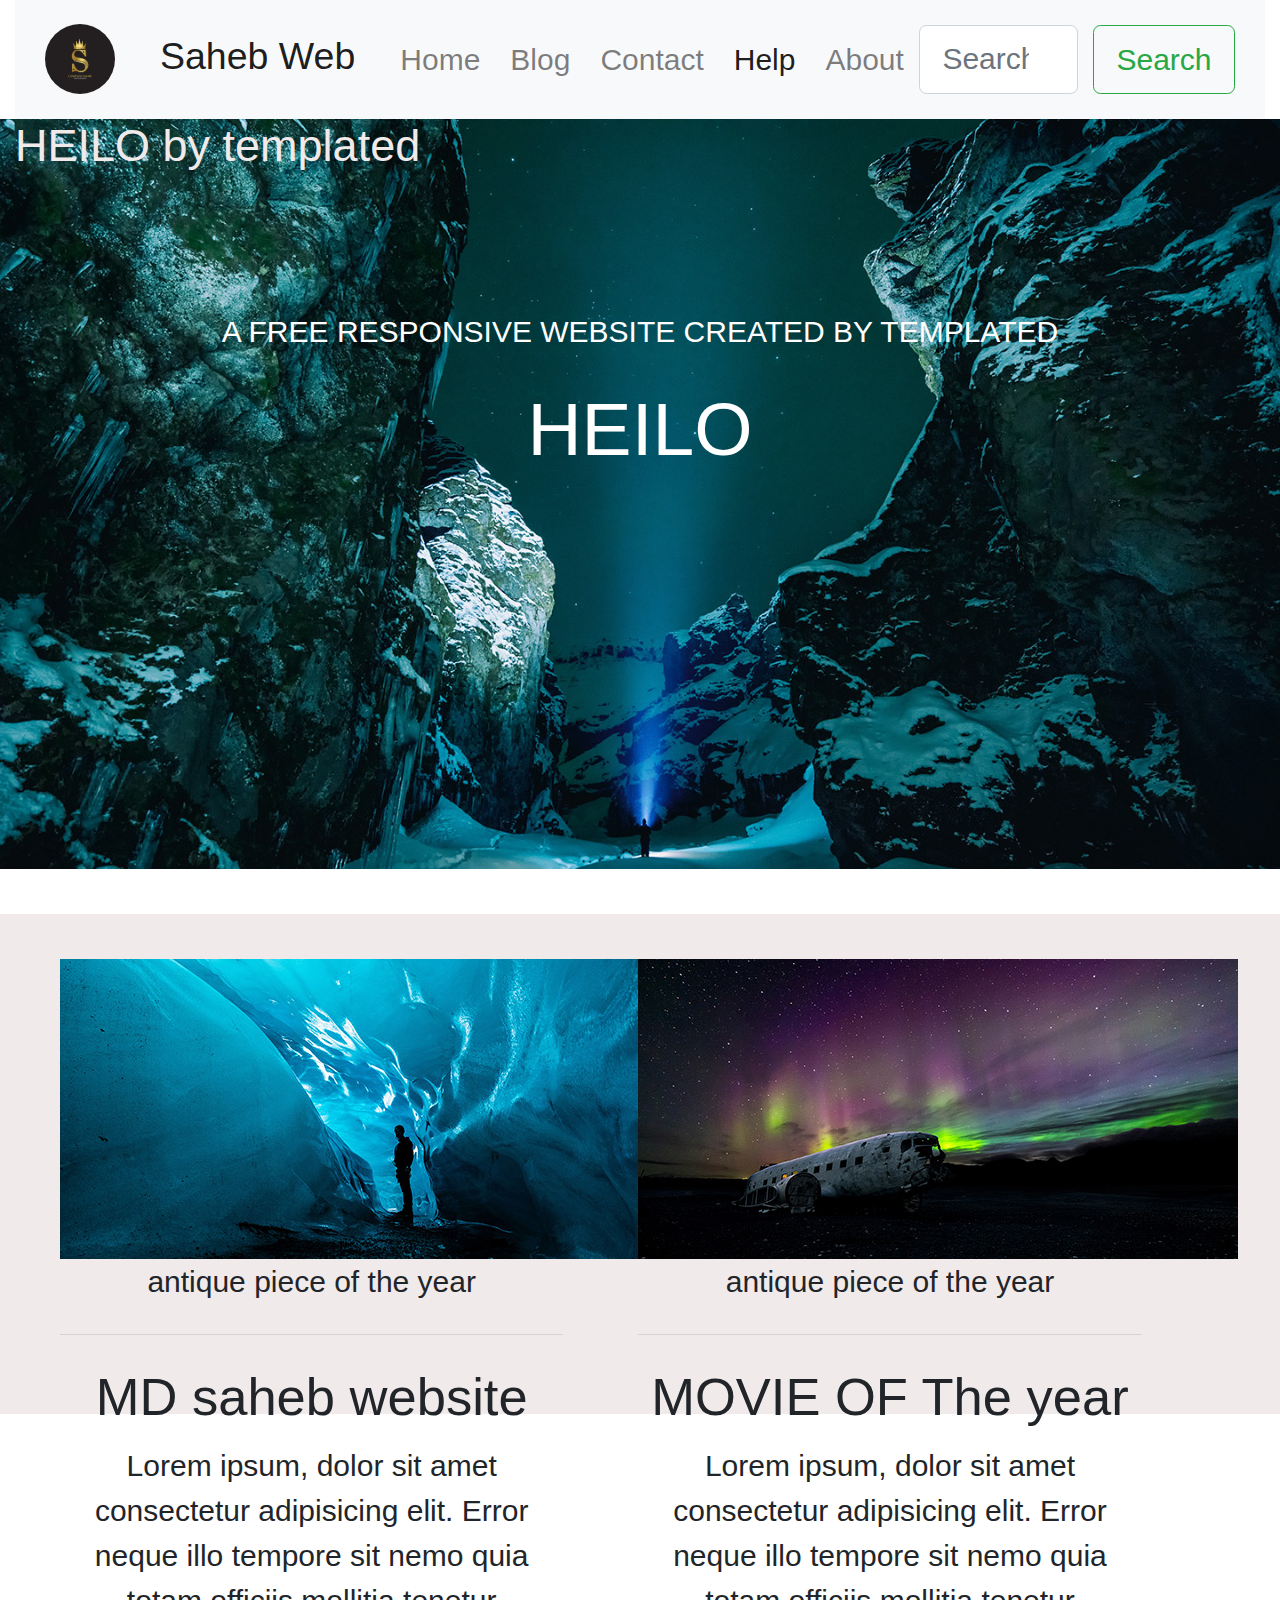
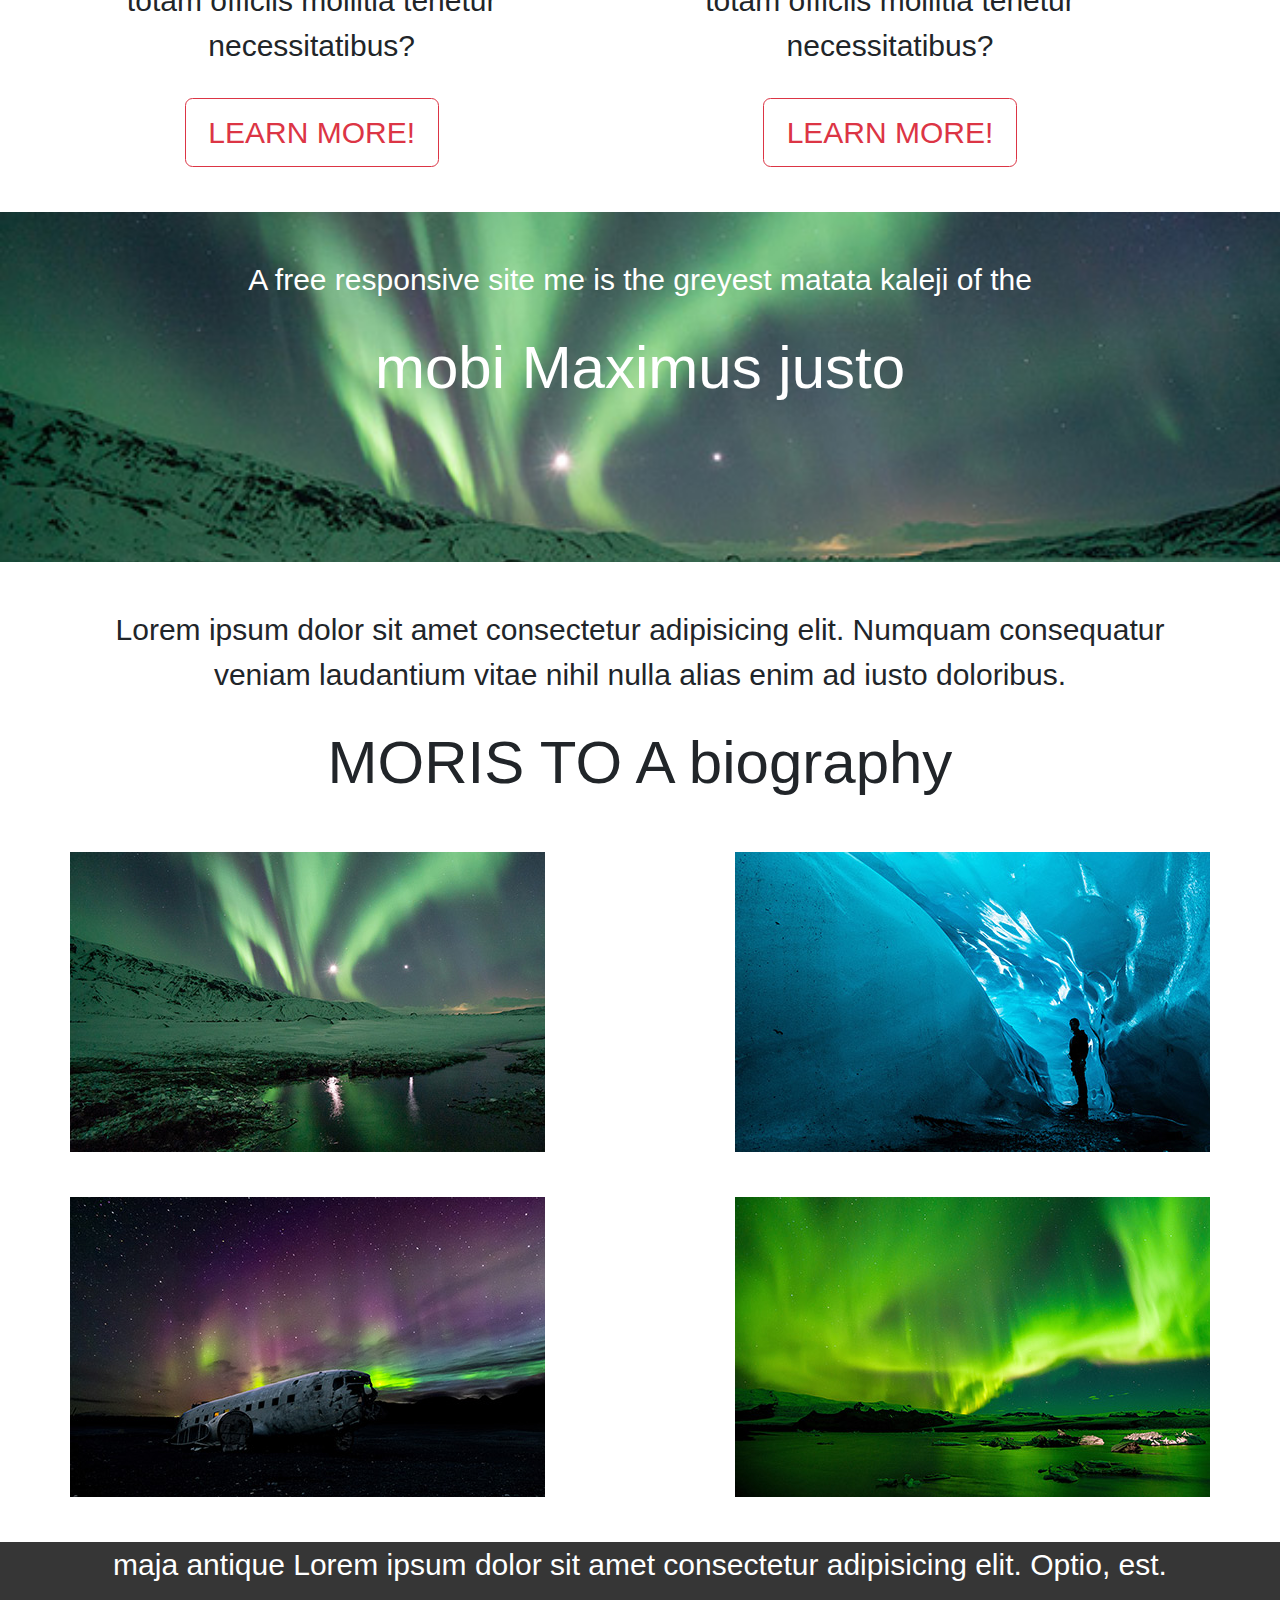
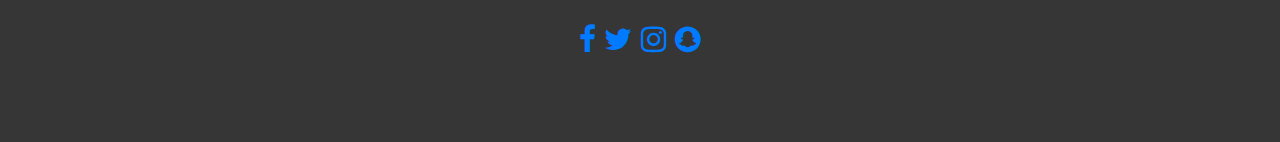
<file: index.html>
<!DOCTYPE html>
<html lang="en">
<head>
    <meta charset="UTF-8">
    <meta name="viewport" content="width=device-width, initial-scale=1.0">
    <title>heilo</title>
    <link rel="stylesheet" href="https://cdnjs.cloudflare.com/ajax/libs/font-awesome/4.7.0/css/font-awesome.css" integrity="sha512-5A8nwdMOWrSz20fDsjczgUidUBR8liPYU+WymTZP1lmY9G6Oc7HlZv156XqnsgNUzTyMefFTcsFH/tnJE/+xBg==" crossorigin="anonymous" referrerpolicy="no-referrer" />
    <link rel="stylesheet" href="css/bootstrap.min.css">
    <link rel="stylesheet" href="css/style.css">
</head>
<body>
    
<div class="container-fluid">
   
    <nav class="navbar navbar-expand-lg navbar-light bg-light ">
        <a class="navbar-brand" href="#"> <img src="images/s.jpg" alt="" class="rounded-circle mr-4" width="70px">Saheb Web</a>
        <button class="navbar-toggler" type="button" data-toggle="collapse" data-target="#navbarScroll" aria-controls="navbarScroll" aria-expanded="false" aria-label="Toggle navigation">
            <span class="navbar-toggler-icon"></span>
          </button>
          <div class="colappse navbar-collapse" id="navbarScroll">
            <ul class="navbar-nav ml-auto">
                <li class="nav-item">
                    <a href="home.html" class="nav-link">Home</a>
                </li>
                <li class="nav-item">
                    <a href="#" class="nav-link">Blog</a>
                </li>
                <li class="nav-item">
                    <a href="#" class="nav-link">Contact</a>
                </li>
                <li class="nav-item active">
                    <a href="#" class="nav-link">Help</a>
                </li>
                <li class="nav-item">
                    <a href="#" class="nav-link">About</a>
                </li>
            </ul>
          </div>
          <form class="d-flex">
            <input class="form-control mr-2" type="search" placeholder="Search" aria-label="Search">
            <button class="btn btn-outline-success" type="submit">Search</button>
          </form>
    </nav>
    
</div>

<header class="se">
    <div class="container-fluid se1 d-flex"><h4>HEILO by templated</h4></div>
    <div class="container">
        <div class="row">
            <div class="col-lg-12 text-center text-white maja"><p>A FREE RESPONSIVE WEBSITE CREATED BY TEMPLATED</p> <h1>HEILO</h1></div>
        </div>
    </div>
</header>
<section>
<div class="container-fluid mala">
    <div class="row mt-4 ">
        <div class="col-lg-5 mala1 text-center mt-4"><img src="images/pic02.jpg" alt=""><p>antique piece of the year</p><hr><h3>MD saheb website</h3><p>Lorem ipsum, dolor sit amet consectetur adipisicing elit. Error neque illo tempore sit nemo quia totam officiis mollitia tenetur necessitatibus?</p><button class="btn btn-outline-danger">LEARN MORE!</button></div>
        <div class="col-lg-5 mala2 ml-4 text-center mt-4"><img src="images/pic03.jpg" alt=""><p>antique piece of the year</p><hr><h3>MOVIE OF The year</h3><p>Lorem ipsum, dolor sit amet consectetur adipisicing elit. Error neque illo tempore sit nemo quia totam officiis mollitia tenetur necessitatibus?</p><button class="btn btn-outline-danger">LEARN MORE!</button></div>
    </div>
    <div class="row">
        <div class="col-lg-12 mag mt-4">
            <div class="row"><div class="col-lg-12 mt-4 text-center text-white "><p>A free responsive site me is the greyest matata kaleji of the</p><h2>mobi Maximus justo</h2></div></div>
        </div>
    </div>
    <div class="container mia">
        <div class="row devar">
            <div class="col-lg-12 he text-center mt-4"><p>Lorem ipsum dolor sit amet consectetur adipisicing elit. Numquam consequatur veniam laudantium vitae nihil nulla alias enim ad iusto doloribus.</p><h2>MORIS TO A biography</h2></div>
            <div class="col-lg-5 he1 mt-4"></div>
            <div class="col-lg-5 he2 mt-4"></div>
            <div class="col-lg-5 he3 mt-4"></div>
            <div class="col-lg-5 he4 mt-4"></div>
        </div>
    </div>
    <div class="row"><div class="col-lg-12 mara mt-4 text-center text-white"><p>maja antique Lorem ipsum dolor sit amet consectetur adipisicing elit. Optio, est.</p><a href="#"><span class="fa fa-facebook"></span></a>
      <a href="#">  <span class="fa fa-twitter"></span> <span class="fa fa-instagram"></span> <span class="fa fa-snapchat"></span></a></div></div>
</div>
</section>








    <script src="https://cdn.jsdelivr.net/npm/jquery@3.5.1/dist/jquery.slim.min.js" integrity="sha384-DfXdz2htPH0lsSSs5nCTpuj/zy4C+OGpamoFVy38MVBnE+IbbVYUew+OrCXaRkfj" crossorigin="anonymous"></script>
    <script src="https://cdn.jsdelivr.net/npm/popper.js@1.16.1/dist/umd/popper.min.js" integrity="sha384-9/reFTGAW83EW2RDu2S0VKaIzap3H66lZH81PoYlFhbGU+6BZp6G7niu735Sk7lN" crossorigin="anonymous"></script>
    <script src="js/bootstrap.min.js"></script>


</body>
</html>
</file>
<file: css/style.css>
*{
    margin: 0;
    padding: 0;
    box-sizing: border-box;
    font-size: 30px;
}
.se{
    background-image: url("../images/slide01.jpg");
    background-position: top center;
    background-size: cover;
    min-height: 750px;
}
.se1{
    height: 100px;
    color: #f1eaea;
   font-size: 1.2em;
}
.se1 h4{
    font-weight: 100;
}
.maja{
    font-weight: 100;
    margin-top: 3em;
}
.mala{
    height: 500px;
    background-color: #f1eaea;
}
.mala1{

    margin-left: 1.5em;

}
.mala2{
 

}
.mag{
    height: 350px;
    background-color: aqua;
    background-image:url(../images/pic01.jpg) ;
    background-position: top center;
    background-size: cover;
}
.mia{
  
}
.he{
    height: 200px;
   
}
.he1{
     height: 300px;
       background-image: url("../images/pic01.jpg");
}

.he2{
  height: 300px;
    background-image: url("../images/pic02.jpg");
}


.he3{
    height: 300px;
   background-image: url("../images/pic03.jpg");
}


.he4{
    height: 300px;
 
    background-image: url("../images/pic04.jpg");
}
.devar{
    display: flex;
    flex-wrap: wrap;
    justify-content: space-between;
}
.mara{
    height: 200px;
    background-color: rgba(0, 0, 0, 0.79);
}
</file>
